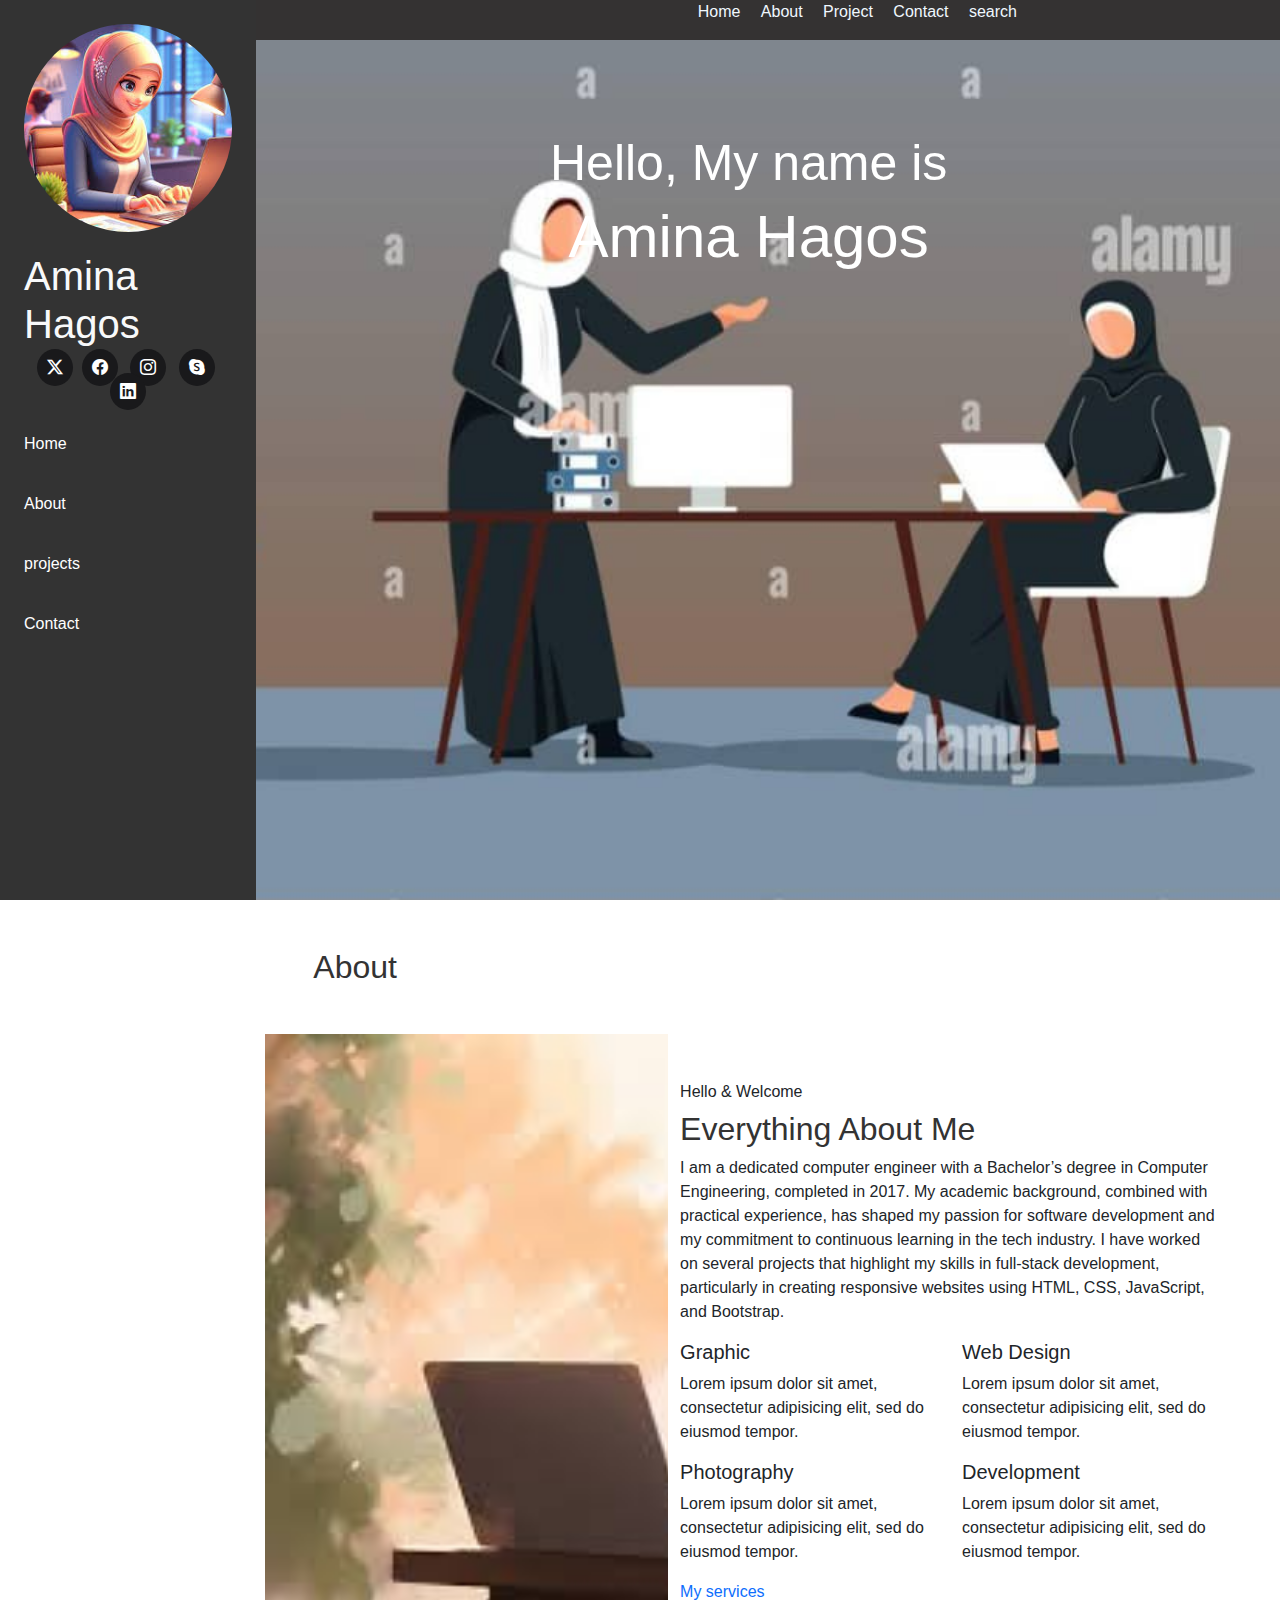
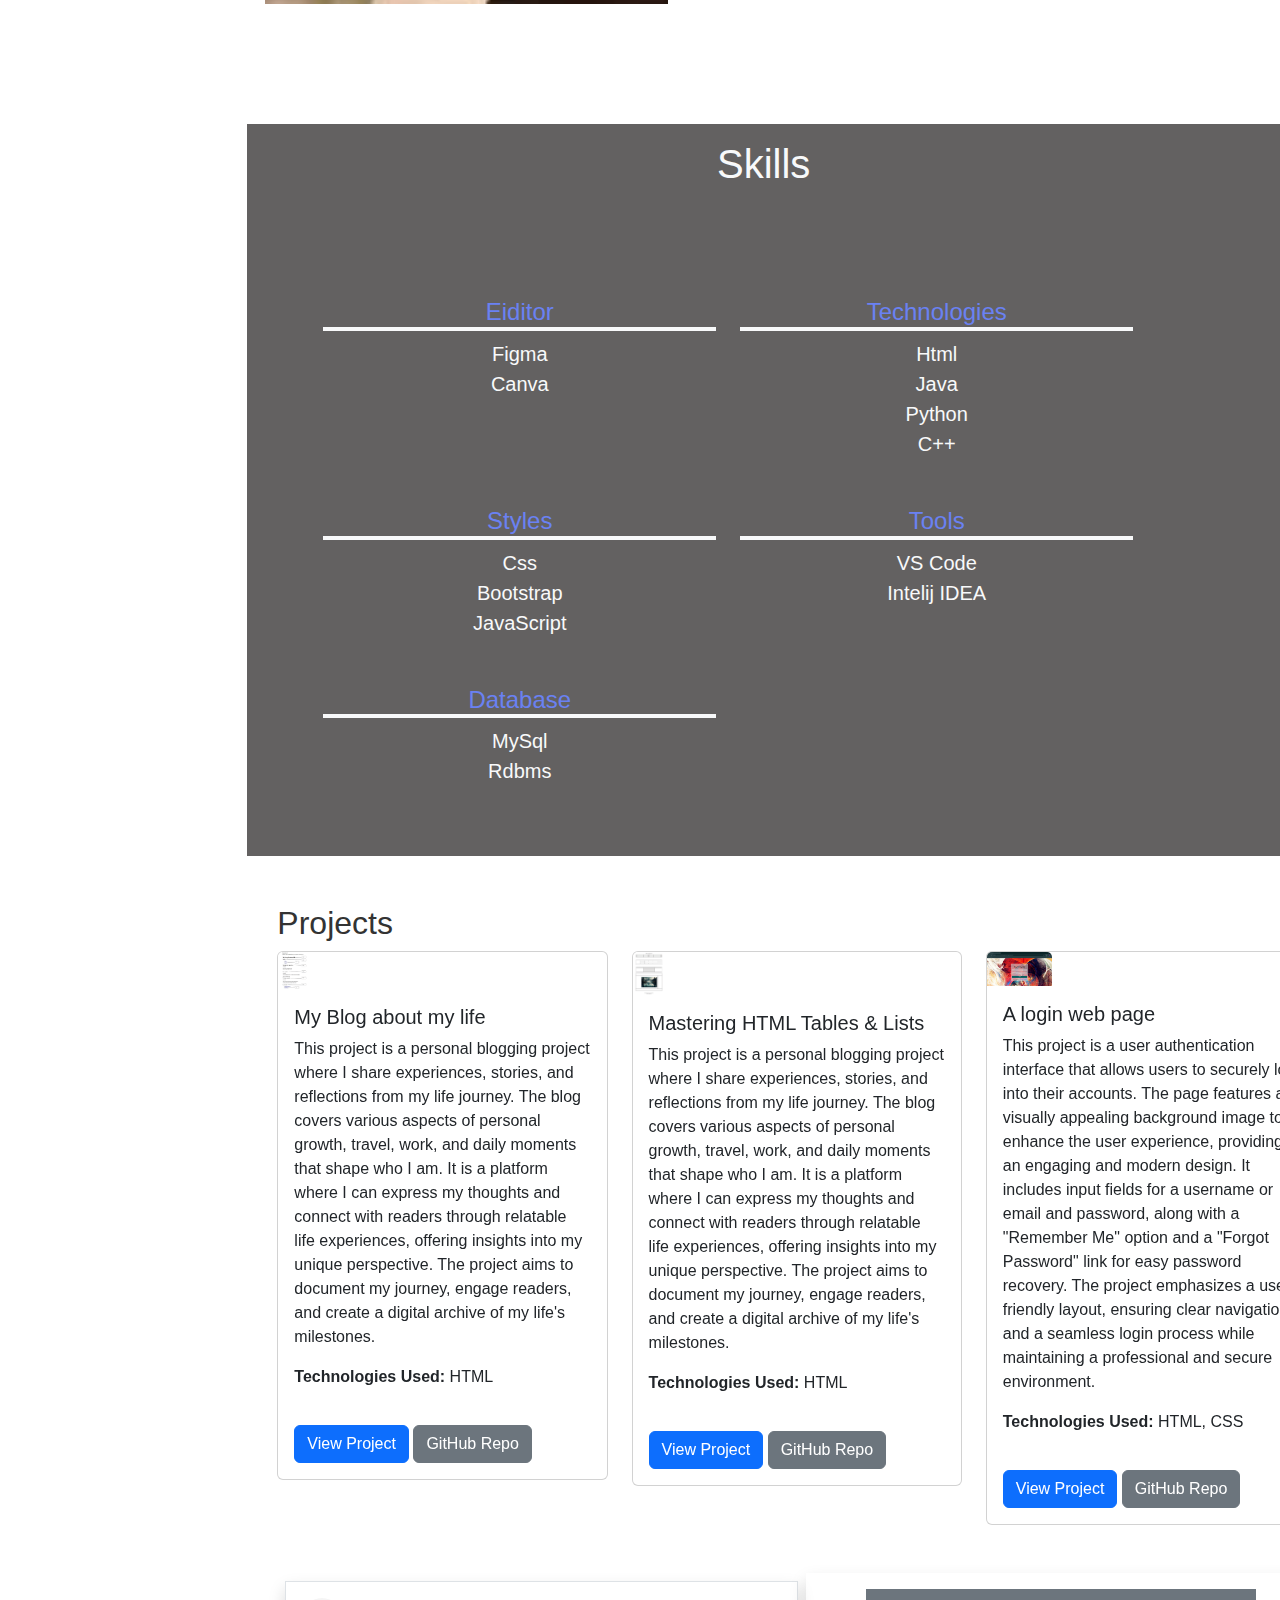
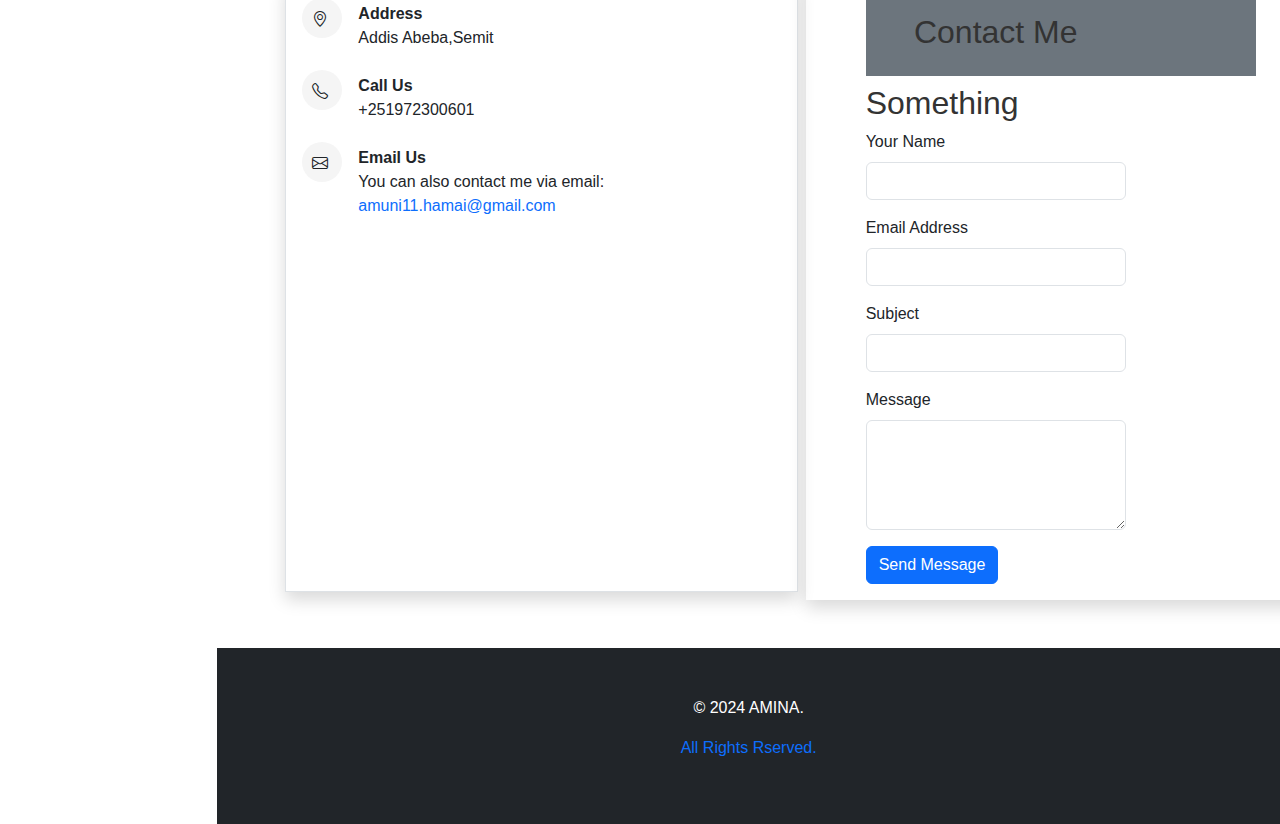
<file: New folder/Index.html>
<!doctype html>
<html lang="en">

<head>
    <meta charset="utf-8">
    <meta name="viewport" content="width=device-width, initial-scale=1">
    <title>Bootstrap demo</title>
    <link href="https://cdn.jsdelivr.net/npm/bootstrap@5.3.3/dist/css/bootstrap.min.css" rel="stylesheet"
        integrity="sha384-QWTKZyjpPEjISv5WaRU9OFeRpok6YctnYmDr5pNlyT2bRjXh0JMhjY6hW+ALEwIH" crossorigin="anonymous">
    <link rel="stylesheet" href="https://cdnjs.cloudflare.com/ajax/libs/font-awesome/6.6.0/css/all.min.css">
    <link rel="stylesheet" href="https://cdn.jsdelivr.net/npm/bootstrap-icons/font/bootstrap-icons.css">

    <link rel="stylesheet" href="style.css">
    <style>




    </style>
</head>

<body class="">
    <div class="row">
        <div class="col-2 header-test">

            <header id="header" class="header dark-background d-flex flex-column  p-4" style="height: 100vh;">
                <i class="header-toggle d-xl-none bi bi-list"></i>


                <div class="profile-img">
                    <img src="profile1.jpeg" alt="" class="img-fluid rounded-circle  ">
                </div>

                <a href="#" class="logo d-flex align-items-center justify-content-center">
                    <!-- Uncomment the line below if you also wish to use an image logo -->
                    <!-- <img src="assets/img/logo.png" alt=""> -->
                    <h1 class="sitename text-light">Amina Hagos</h1>
                </a>
                <div class="social-links text-center">
                    <a href="#" class="twitter "><i class="bi bi-twitter-x "></i></a>
                    <a href="#" class="facebook p-1"><i class="bi bi-facebook "></i></a>
                    <a href="#" class="instagram p-1"><i class="bi bi-instagram "></i></a>
                    <a href="#" class="google-plus p-1"><i class="bi bi-skype "></i></a>
                    <a href="#" class="linkedin p-1"><i class="bi bi-linkedin"></i></a>
                </div>



                <nav id="navmenu" class="navmenu">
                    <div>
                        <ul class="navbar-nav ms-auto">
                            <li class="nav-item">
                                <a class="nav-link " href="#home">Home</a>
                            </li>
                            <li class="nav-item">
                                <a class="nav-link" href="#about">About</a>
                            </li>
                            <li class="nav-item">
                                <a class="nav-link" href="#projects">projects</a>
                            </li>
                            <li class="nav-item">
                                <a class="nav-link" href="#Contact">Contact</a>
                            </li>
                        </ul>
                    </div>
                </nav>

            </header>

        </div>
        <div class="quarter  container-fliud col-10">
            <div class="bg container-fliud" id="home">
                <div class="  myside  " id="myside">
                    <a href="#home.html" class=" navb p-2"> Home </a>
                    <a href="#about" class=" navb p-2"> About</a>
                    <a href="#projects" class=" navb p-2"> Project</a>
                    <a href="#Contact" class=" navb p-2"> Contact</a>
                    <a href="#home" class=" navb p-2"> search </a>

                </div>
                <div id="home" class="container-fluid text-center ">



                    <section id="home" class="home-banner-01 bg-no-repeat bg-cover bg-fixed home-bg ">

                        <div id="particles-box"><canvas class="particles-js-canvas-el"
                                style="width: 100%; height: 100%;" width="2000"></canvas></div>
                        
                            <div class="my-5">
                                <div>
                                    <div class="home-text fs-1">
                                        <h1 class=" font text-white" style="font-size: 50px;">Hello, My name is</h1>
                                        <h2 class="font  text-white"  style="font-size: 60px;">Amina Hagos</h2>

                                        </h2>
                                    </div>
                                </div>
                            </div>
                    </section>


                    </di>
                </div>

                <br><br><br><br>


            </div>

            <div>
                <section id="about" class="section gray-bg bg-white mx-5">
                    <div class="m-5">
                        <h2>About</h2>
                    </div>
                    <div class="container">
                        <div class=" row mt-5">
                            <div class="col-md-12 col-lg-5 about-img bg-no-repeat bg-cover "
                                style="  background-image: url(profile2.jpeg); background-repeat: no-repeat;  background-size:cover; ">
                                <div>

                                </div>
                            </div>
                            <div class="col-md-12 col-lg-7 mt-5">
                                <div class="about-box">
                                    <div class="about-me">
                                        <h6>Hello & Welcome</h6>
                                        <h2>Everything <span class="theme-color">About Me</span></h2>
                                        <p>I am a dedicated computer engineer with a Bachelor’s degree in Computer
                                            Engineering,
                                            completed in 2017. My academic background, combined with practical
                                            experience, has
                                            shaped my passion for software development and my commitment to continuous
                                            learning
                                            in the tech industry. I have worked on several projects that highlight my
                                            skills in
                                            full-stack development, particularly in creating responsive websites using
                                            HTML,
                                            CSS, JavaScript, and Bootstrap.


                                        </p>
                                        <div class="row">
                                            <div class="col-md-6">
                                                <div class="feature-box">

                                                    <div class="feature-content">
                                                        <h5>Graphic</h5>
                                                        <p>Lorem ipsum dolor sit amet, consectetur adipisicing elit, sed
                                                            do
                                                            eiusmod tempor.</p>
                                                    </div>
                                                </div>
                                            </div>
                                            <div class="col-md-6">
                                                <div class="feature-box">

                                                    <div class="feature-content">
                                                        <h5>Web Design</h5>
                                                        <p>Lorem ipsum dolor sit amet, consectetur adipisicing elit, sed
                                                            do
                                                            eiusmod tempor.</p>
                                                    </div>
                                                </div>
                                            </div>
                                            <div class="col-md-6">
                                                <div class="feature-box">

                                                    <div class="feature-content">
                                                        <h5>Photography</h5>
                                                        <p>Lorem ipsum dolor sit amet, consectetur adipisicing elit, sed
                                                            do
                                                            eiusmod tempor.</p>
                                                    </div>
                                                </div>
                                            </div>
                                            <div class="col-md-6">
                                                <div class="feature-box">

                                                    <div class="feature-content">
                                                        <h5>Development</h5>
                                                        <p>Lorem ipsum dolor sit amet, consectetur adipisicing elit, sed
                                                            do
                                                            eiusmod tempor.</p>
                                                    </div>
                                                </div>
                                            </div>
                                        </div>
                                        <div class="btn-bar">
                                            <a href="#projects" class="m-btn m-btn-theme">My services</a>
                                        </div>
                                    </div>
                                </div>
                            </div> 
                        </div> 
                </section>
            </div>
            <br><br><br><br><br>
            <div class=" skills container-fliud   p-3 text-light">
                <section id="skills">

                    <h1 class="text-light d-flex justify-content-center align-items-center text-center fs-1">Skills</h1>
                    <div class="row  p-3" id="Skills">
                        <div class="col-md-12 col-lg-10 mt-5 mx-5">





                            <div class="row ">
                                <div class="col-md-6 py-4">


                                    <div>
                                        <h4 class=" ">Eiditor</h4>
                                        <div class="">Figma</div>
                                        <div class="">Canva</div>
                                    </div>
                                </div>

                                <div class="col-md-6 py-4">


                                    <div>
                                        <h4>Technologies</h4>
                                        <div>Html</div>
                                        <div>Java</div>
                                        <div>Python</div>
                                        <div>C++</div>
                                    </div>

                                </div>
                                <div class="col-md-6 py-4">


                                    <div>
                                        <h4>Styles</h4>
                                        <div>Css</div>
                                        <div>Bootstrap</div>
                                        <div>JavaScript</div>
                                    </div>

                                </div>
                                <div class="col-md-6 py-4">


                                    <div>
                                        <h4>Tools</h4>
                                        <div>VS Code</div>
                                        <div>Intelij IDEA</div>
                                    </div>

                                </div>
                                <div class="col-md-6 py-4">


                                    <div>
                                        <h4>Database</h4>
                                        <div>MySql</div>
                                        <div>Rdbms</div>
                                    </div>

                                </div>
                            </div>


                        </div>

                    </div>
                </section>
            </div>





            <div>
                <section class="container m-5" id="projects">
                    <h2>Projects</h2>

                    <div class="row">
                        <div class="col-md-4">
                            <div class="card">
                                <img src="Project-1.jpeg" class="card-img-top" w-25 h-25 alt="Project 1"
                                    style="width: 10%;">
                                <div class="card-body">
                                    <h5 class="card-title">My Blog about my life</h5>
                                    <p class="card-text">This project is a personal blogging project where I share
                                        experiences,
                                        stories, and reflections from my life journey. The blog covers various aspects
                                        of
                                        personal growth, travel, work, and daily moments that shape who I am. It is a
                                        platform
                                        where I can express my thoughts and connect with readers through relatable life
                                        experiences, offering insights into my unique perspective. The project aims to
                                        document
                                        my journey, engage readers, and create a digital archive of my life's
                                        milestones.</p>
                                    <p><strong>Technologies Used:</strong> HTML </p>
                                    <a href="https://github.com/amuni5323/Assignmentforhtmlgithub.io/blob/main/lab31.html "
                                        class="btn btn-primary">View Project</a>
                                    <a href="https://github.com/amuni5323/Assignmentforhtmlgithub.io"
                                        class="btn btn-secondary">GitHub Repo</a>
                                </div>
                            </div>
                        </div>
                        <div class="col-md-4">
                            <div class="card">
                                <img src="T1image.png" class="card-img-top" w-25 h-25 alt="Project 1"
                                    style="width: 10%;">
                                <div class="card-body">
                                    <h5 class="card-title">Mastering HTML Tables & Lists
                                    </h5>
                                    <p class="card-text">This project is a personal blogging project where I share
                                        experiences,
                                        stories, and reflections from my life journey. The blog covers various aspects
                                        of
                                        personal growth, travel, work, and daily moments that shape who I am. It is a
                                        platform
                                        where I can express my thoughts and connect with readers through relatable life
                                        experiences, offering insights into my unique perspective. The project aims to
                                        document
                                        my journey, engage readers, and create a digital archive of my life's
                                        milestones.</p>
                                    <p><strong>Technologies Used:</strong> HTML </p>
                                    <a href="https://amuni5323.github.io/Table1html/Table.html"
                                        class="btn btn-primary">View
                                        Project</a>
                                    <a href="https://github.com/amuni5323/Table1html/" class="btn btn-secondary">GitHub
                                        Repo</a>
                                </div>
                            </div>
                        </div>

                        <div class="col-md-4">
                            <div class="card">
                                <img src="login.png" class="card-img-top" alt="Project 2 " style="width: 20%;">
                                <div class="card-body">
                                    <h5 class="card-title">A login web page</h5>
                                    <p class="card-text">This project is a user authentication interface that allows
                                        users to
                                        securely log into their accounts. The page features a visually appealing
                                        background
                                        image to enhance the user experience, providing an engaging and modern design.
                                        It
                                        includes input fields for a username or email and password, along with a
                                        "Remember Me"
                                        option and a "Forgot Password" link for easy password recovery. The project
                                        emphasizes a
                                        user-friendly layout, ensuring clear navigation and a seamless login process
                                        while
                                        maintaining a professional and secure environment.</p>
                                    <p><strong>Technologies Used:</strong> HTML, CSS</p>
                                    <a href="https://amuni5323.github.io/Newflex/" class="btn btn-primary">View
                                        Project</a>
                                    <a href="https://github.com/amuni5323/Newflex/" class="btn btn-secondary">GitHub
                                        Repo</a>
                                </div>
                            </div>
                        </div>
                    </div>
                </section>
            </div>
            <div class=" contacts container m-5  ">
                <div class="  contact1    border border-1  shadow m-2">


                    <div class="  info-item d-flex" data-aos="fade-up" data-aos-delay="200">
                        <i class="  m-3 bi bi-geo-alt flex-shrink-0  "> </i>
                        <div class=" fw d-inline"> <span class=" fw-bold">Address</span> <span class="d-block ">Addis
                                Abeba,Semit</span></div>


                    </div>
                    <div class="  info-item d-flex" data-aos="fade-up" data-aos-delay="200">
                        <i class="  m-3 bi bi-telephone flex-shrink-0   "> </i>
                        <div class=" fw d-inline"> <span class="  fw-bold">Call Us</span> <span
                                class="d-block ">+251972300601</span></div>

                    </div>
                    <div class="  info-item d-flex" data-aos="fade-up" data-aos-delay="200">
                        <i class="  m-3 bi bi-envelope flex-shrink-0  "> </i>
                        <div class=" fw d-inline"> <span class="  fw-bold">Email Us</span> <span class="d-block ">You
                                can also contact me via email:</span> <a
                                href="mailto:amuni11.hamai@gmail. com">amuni11.hamai@gmail.com</a></div>
                    </div>
                    <iframe
                        src="https://www.google.com/maps/embed?pb=!1m14!1m8!1m3!1d48389.78314118045!2d-74.006138!3d40.710059!3m2!1i1024!2i768!4f13.1!3m3!1m2!1s0x89c25a22a3bda30d%3A0xb89d1fe6bc499443!2sDowntown%20Conference%20Center!5e0!3m2!1sen!2sus!4v1676961268712!5m2!1sen!2sus
                        "
                        frameborder="0" style="border:0; width: 100%; height: 270px;" allowfullscreen="" loading="lazy"
                        referrerpolicy="no-referrer-when-downgrade"></iframe>


                </div>
                <div class=" contact2   shadow ">
                    <section id="Contact" class="row  mx-5">
                        <div class="container my-3">
                            <div class="row">
                                <div class="col-12">
                                    <div class="section-title-01 bg-secondary">

                                        <h2 class="col-md-12 col-lg-8 text-center p-4">Contact Me</h2>

                                    </div>
                                </div>
                            </div>
                            <div class="row">
                                <div class="col-md-12 col-lg-4">

                                </div>
                            </div>
                            <div class="col-md-12 col-lg-8">
                                <div class></div>
                                <h2> Something</h2>
                                <form action="submit_form.php" method="post">
                                    <div class="mb-3">
                                        <label for="name" class="form-label">Your Name</label>
                                        <input type="text" class="form-control w-100vw" id="name" name="name">
                                    </div>
                                    <div class="mb-3">
                                        <label for="email" class="form-label">Email Address</label>
                                        <input type="email" class="form-control" id="email" name="email">
                                    </div>
                                    <div class="mb-3">
                                        <label for="subject" class="form-label">Subject</label>
                                        <input type="text" class="form-control" id="subject" name="subject">
                                    </div>
                                    <div class="mb-3">
                                        <label for="message" class="form-label">Message</label>
                                        <textarea class="form-control" id="message" name="message" rows="4"></textarea>
                                    </div>
                                    <button type="submit" class="btn btn-primary">Send Message</button>
                                </form>

                            </div>
                        </div>
                    </section>
                </div>
            </div>




            <footer class="  bg-dark text-center py-5">

                <p class="text-white">&copy; 2024 AMINA. </p>
                <a href="https://amuni5323.github.io/Responsive1-webpage/"><p>All Rights Rserved.</p></a>
            </footer>

        </div>
    </div>
</body>

</html>
</file>
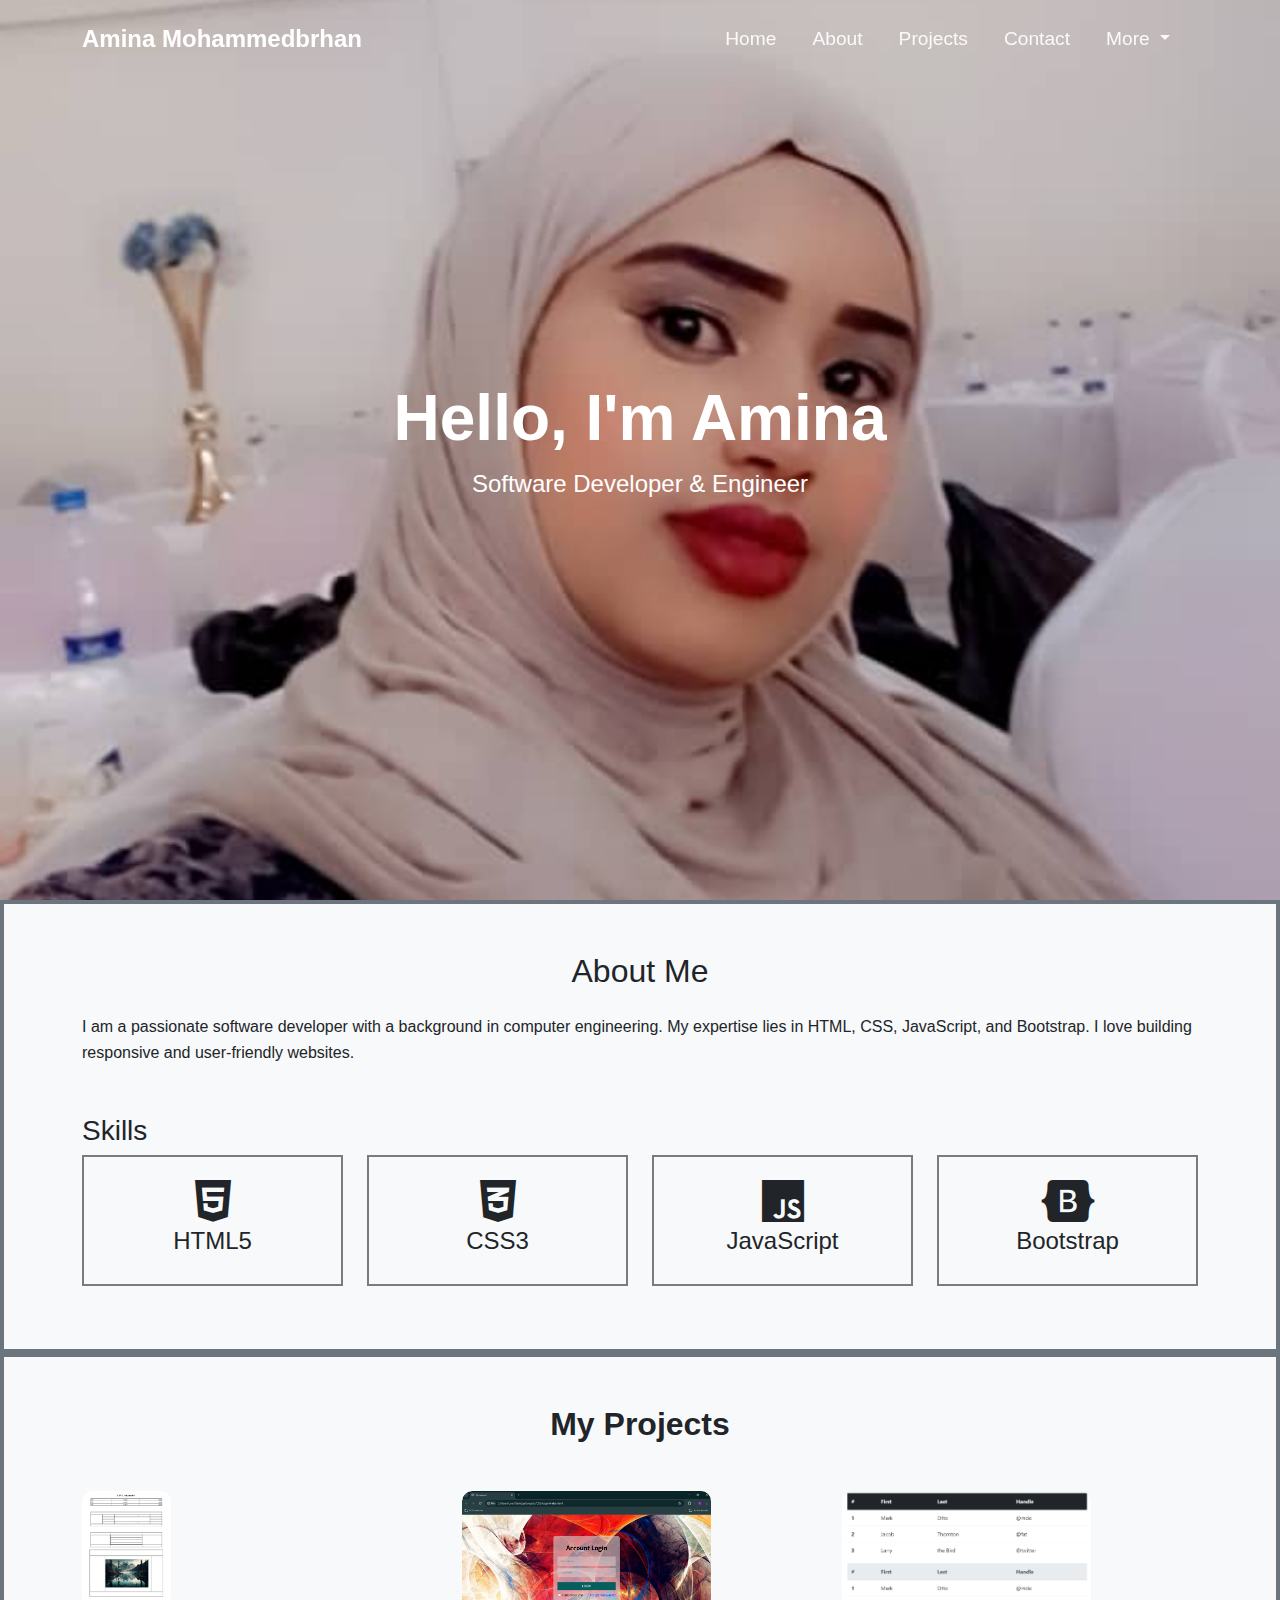
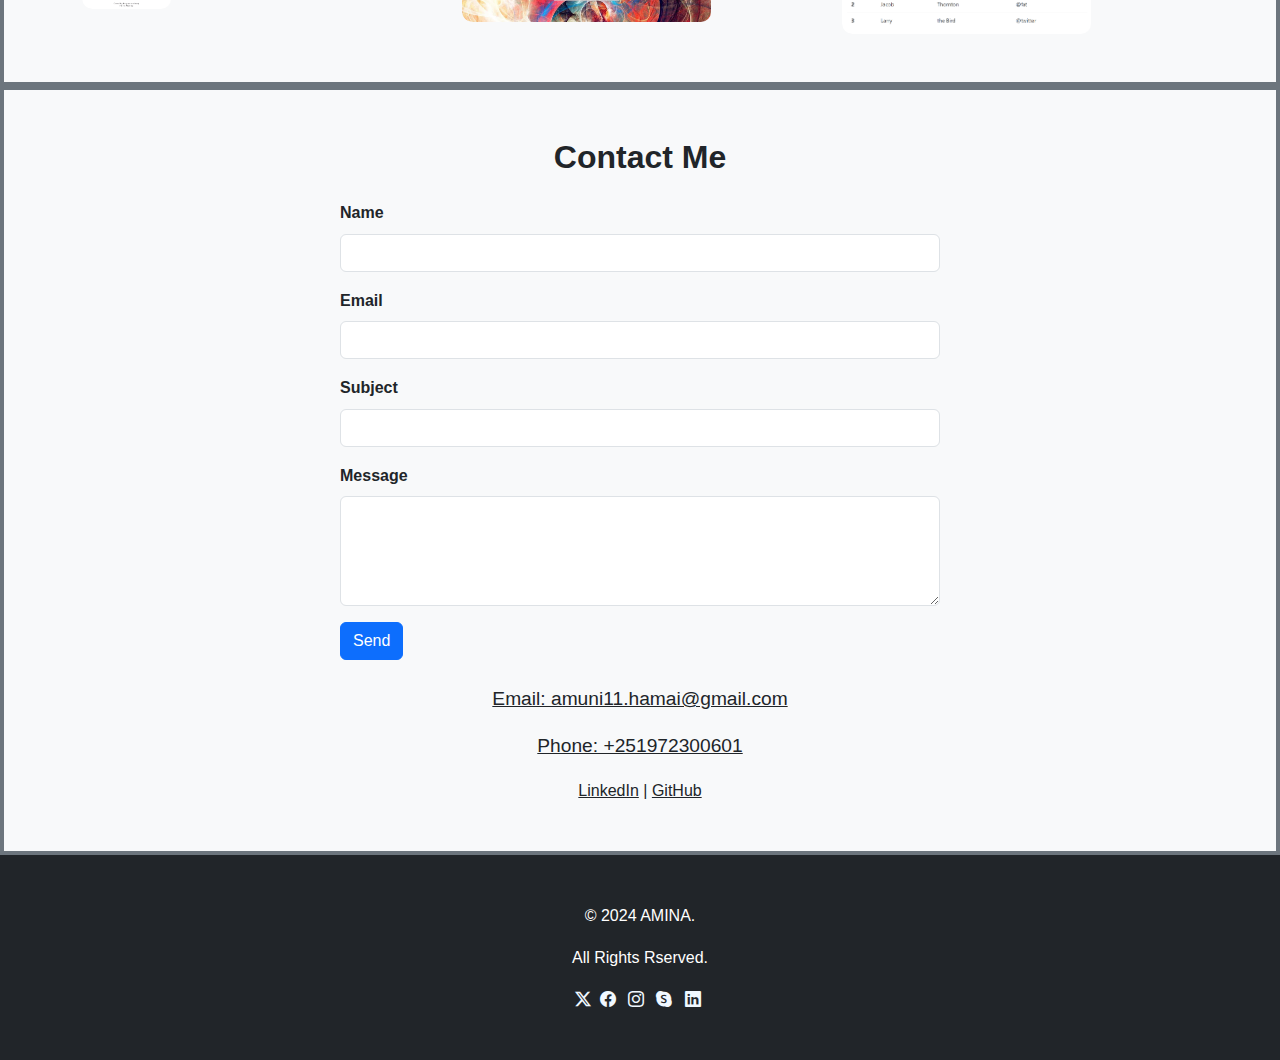
<file: sample Project/index.html>
<!doctype html>
<html lang="en">

<head>
    <meta charset="utf-8">
    <meta name="viewport" content="width=device-width, initial-scale=1">
    <title>Responsive Navbar</title>
    <link href="https://cdn.jsdelivr.net/npm/bootstrap@5.3.3/dist/css/bootstrap.min.css" rel="stylesheet"
        integrity="sha384-QWTKZyjpPEjISv5WaRU9OFeRpok6YctnYmDr5pNlyT2bRjXh0JMhjY6hW+ALEwIH" crossorigin="anonymous">
    <link rel="stylesheet" href="https://cdnjs.cloudflare.com/ajax/libs/font-awesome/6.6.0/css/all.min.css">
    <link rel="stylesheet" href="https://cdn.jsdelivr.net/npm/bootstrap-icons/font/bootstrap-icons.css">

    <link rel="stylesheet" href="style.css">
    </head>
<body>
<!-- xxxx -->
<nav class="navbar navbar-expand-lg fixed-top custom-navbar">
  <div class="container">
    <a class="navbar-brand" href="#">Amina Mohammedbrhan</a>
    <button class="navbar-toggler" type="button" data-bs-toggle="collapse" data-bs-target="#navbarNav" aria-controls="navbarNav" aria-expanded="false" aria-label="Toggle navigation">
      <span class="navbar-toggler-icon"></span>
    </button>
    <div class="collapse navbar-collapse justify-content-end" id="navbarNav">
      <ul class="navbar-nav">
        <li class="nav-item">
          <a class="nav-link" href="#home">Home</a>
        </li>
        <li class="nav-item">
          <a class="nav-link" href="#abouts">About</a>
        </li>
        <li class="nav-item">
          <a class="nav-link" href="#projects">Projects</a>
        </li>
        <li class="nav-item">
          <a class="nav-link" href="#contact">Contact</a>
        </li>
      
        <li class="nav-item dropdown">
          <a class="nav-link dropdown-toggle" href="#" id="moreMenu" role="button" data-bs-toggle="dropdown" >
            More
          </a>
          <ul class="dropdown-menu  " aria-labelledby="moreMenu">
            <li><a class="dropdown-item" href="#services">Services</a></li>
            <li><a class="dropdown-item" href="#About">Skills</a></li>
          </ul>
        </li>
      </ul>
    </div>
  </div>
</nav>

 


  <section id="home" class="vh-100 d-flex align-items-center text-center" style="background-image: url(image1..jpg); background-size: cover;">
    <div class="container">
      <h1 class="display-4">Hello, I'm Amina</h1>
      <p class="lead">Software Developer & Engineer</p>
      <!-- <img src="profle.jpg" alt="Amina" class="rounded-circle img-fluid " style="width: 100px; "> -->
    </div>
  </section>

  
  <section id="abouts" class="py-5 bg-light border border-secondary border-4">
    <div class="container">
      <h2 class="text-center mb-4">About Me</h2>
      <p>I am a passionate software developer with a background in computer engineering. My expertise lies in HTML, CSS, JavaScript, and Bootstrap. I love building responsive and user-friendly websites.</p>
      <h3 class="mt-5">Skills</h3>
      <div class="row">
        <div class="col-md-3">
          <div class="skill-box text-center">
            <i class="fab fa-html5 fa-3x"></i>
            <h4>HTML5</h4>
          </div>
        </div>
        <div class="col-md-3">
          <div class="skill-box text-center">
            <i class="fab fa-css3-alt fa-3x"></i>
            <h4>CSS3</h4>
          </div>
        </div>
        <div class="col-md-3">
          <div class="skill-box text-center">
            <i class="fab fa-js fa-3x"></i>
            <h4>JavaScript</h4>
          </div>
        </div>
        <div class="col-md-3">
          <div class="skill-box text-center">
            <i class="fab fa-bootstrap fa-3x"></i>
            <h4>Bootstrap</h4>
          </div>
        </div>
      </div>
    </div>
  </section>

 
<section id="projects" class="py-5 bg-light border border-secondary border-4">
  <div class="container">
    <h2 class="text-center mb-5">My Projects</h2>
    <div class="row g-4">
      <!-- Project 1 -->
      <div class="col-md-4">
        <div class="project-card position-relative">
          <img src="T1image.png" alt="Project 1" class="img-fluid w-25">
          <div class="project-overlay d-flex align-items-center justify-content-center">
            <div class="text-center">
              <h5 class="text-white">Table </h5>
              <p class="text-white-50">HTML </p>
              <a href=" https://github.com/amuni5323/Assignmentforhtmlgithub.io" class="btn btn-primary btn-sm">View Project</a>
            </div>
          </div>
        </div>
      </div>
      
      <div class="col-md-4">
        <div class="project-card position-relative">
          <img src="login.png" alt="Project 2" class="img-fluid">
          <div class="project-overlay d-flex align-items-center justify-content-center">
            <div class="text-center">
              <h5 class="text-white">Login</h5>
              <p class="text-white-50">HTML, CSS</p>
              <a href="https://github.com/amuni5323/Table1html/" class="btn btn-primary btn-sm">View Project</a>
            </div>
          </div>
        </div>
      </div>
      <!-- Project 3 -->
      <div class="col-md-4">
        <div class="project-card position-relative">
          <img src="bootstrap.png" alt="Project 3" class=" login img-fluid ">
          <div class="project-overlay d-flex align-items-center justify-content-center">
            <div class="text-center">
              <h5 class="text-white">Login Page</h5>
              <p class="text-white-50">HTML, CSS, Bootstrap</p>
              <a href="https://github.com/amuni5323/Newflex/" class="btn btn-primary btn-sm">View Project</a>
            </div>
          </div>
        </div>
      </div>
    </div>
  </div>
</section>

  


  <section id="contact" class="py-5 bg-light border border-secondary border-4">
    <div class="container">
      <h2 class="text-center mb-4">Contact Me</h2>
      <form action="your-form-handler" method="POST">
        <div class="mb-3">
          <label for="name" class="form-label">Name</label>
          <input type="text" class="form-control" id="name" name="name" required>
        </div>
        <div class="mb-3">
          <label for="email" class="form-label">Email</label>
          <input type="email" class="form-control" id="email" name="email" required>
        </div>
        <div class="mb-3">
          <label for="subject" class="form-label">Subject</label>
          <input type="text" class="form-control" id="subject" name="subject" required>
        </div>
        <div class="mb-3">
          <label for="message" class="form-label">Message</label>
          <textarea class="form-control" id="message" name="message" rows="4" required></textarea>
        </div>
        <button type="submit" class="btn btn-primary">Send</button>
      </form>
      <div class=" mt-4 text-center">
       <a href="mailto:amuni11.hamai@gmail.com" class=" links text-dark"> <p class="links">Email: amuni11.hamai@gmail.com</p></a>
       <a href="https://wa.me/251972300601?text=Hello,%20I'm%20interested%20in%20your%20services 
" class="text-dark"> <p class="links">Phone: +251972300601</p></a>
      <div class="linked-page">
          <a href="https://www.linkedin.com/in/amina-hagos
  " class=" text-dark">LinkedIn</a> |
          <a href="https://github.com/dashboard" class="text-dark">GitHub</a>
      </div>
      </div>
    </div>
  </section>

  <footer class="  bg-dark text-center py-5">

    <p class="text-white">&copy; 2024 AMINA. </p>
    <p class="text-white">All Rights Rserved.</p>
    <div class="social-links text-center">
      <a href="#" class=" twitter   "><i class="bi bi-twitter-x "></i></a>
      <a href="#" class="facebook p-1"><i class="bi bi-facebook "></i></a>
      <a href="#" class="instagram p-1"><i class="bi bi-instagram "></i></a>
      <a href="#" class="google-plus p-1"><i class="bi bi-skype "></i></a>
      <a href="#" class="linkedin p-1"><i class="bi bi-linkedin "></i></a>
  </div>
</footer>

<script src="https://cdnjs.cloudflare.com/ajax/libs/bootstrap/5.3.0/js/bootstrap.bundle.min.js"></script>
 <script>
  // Change Navbar background color on scroll
  window.addEventListener('scroll', function() {
    const navbar = document.querySelector('.custom-navbar');
    if (window.scrollY > 50) {
      navbar.classList.add('scrolled');
    } else {
      navbar.classList.remove('scrolled');
    }
  });

  // Smooth Scroll for links
  const navLinks = document.querySelectorAll('.nav-link');
  navLinks.forEach(link => {
    link.addEventListener('click', function(e) {
      e.preventDefault();
      const target = document.querySelector(this.getAttribute('href'));
      window.scrollTo({
        top: target.offsetTop - 70, // Offset for fixed navbar
        behavior: 'smooth'
      });
    });
  });
 </script>
 
  


</body>
</html>
</file>
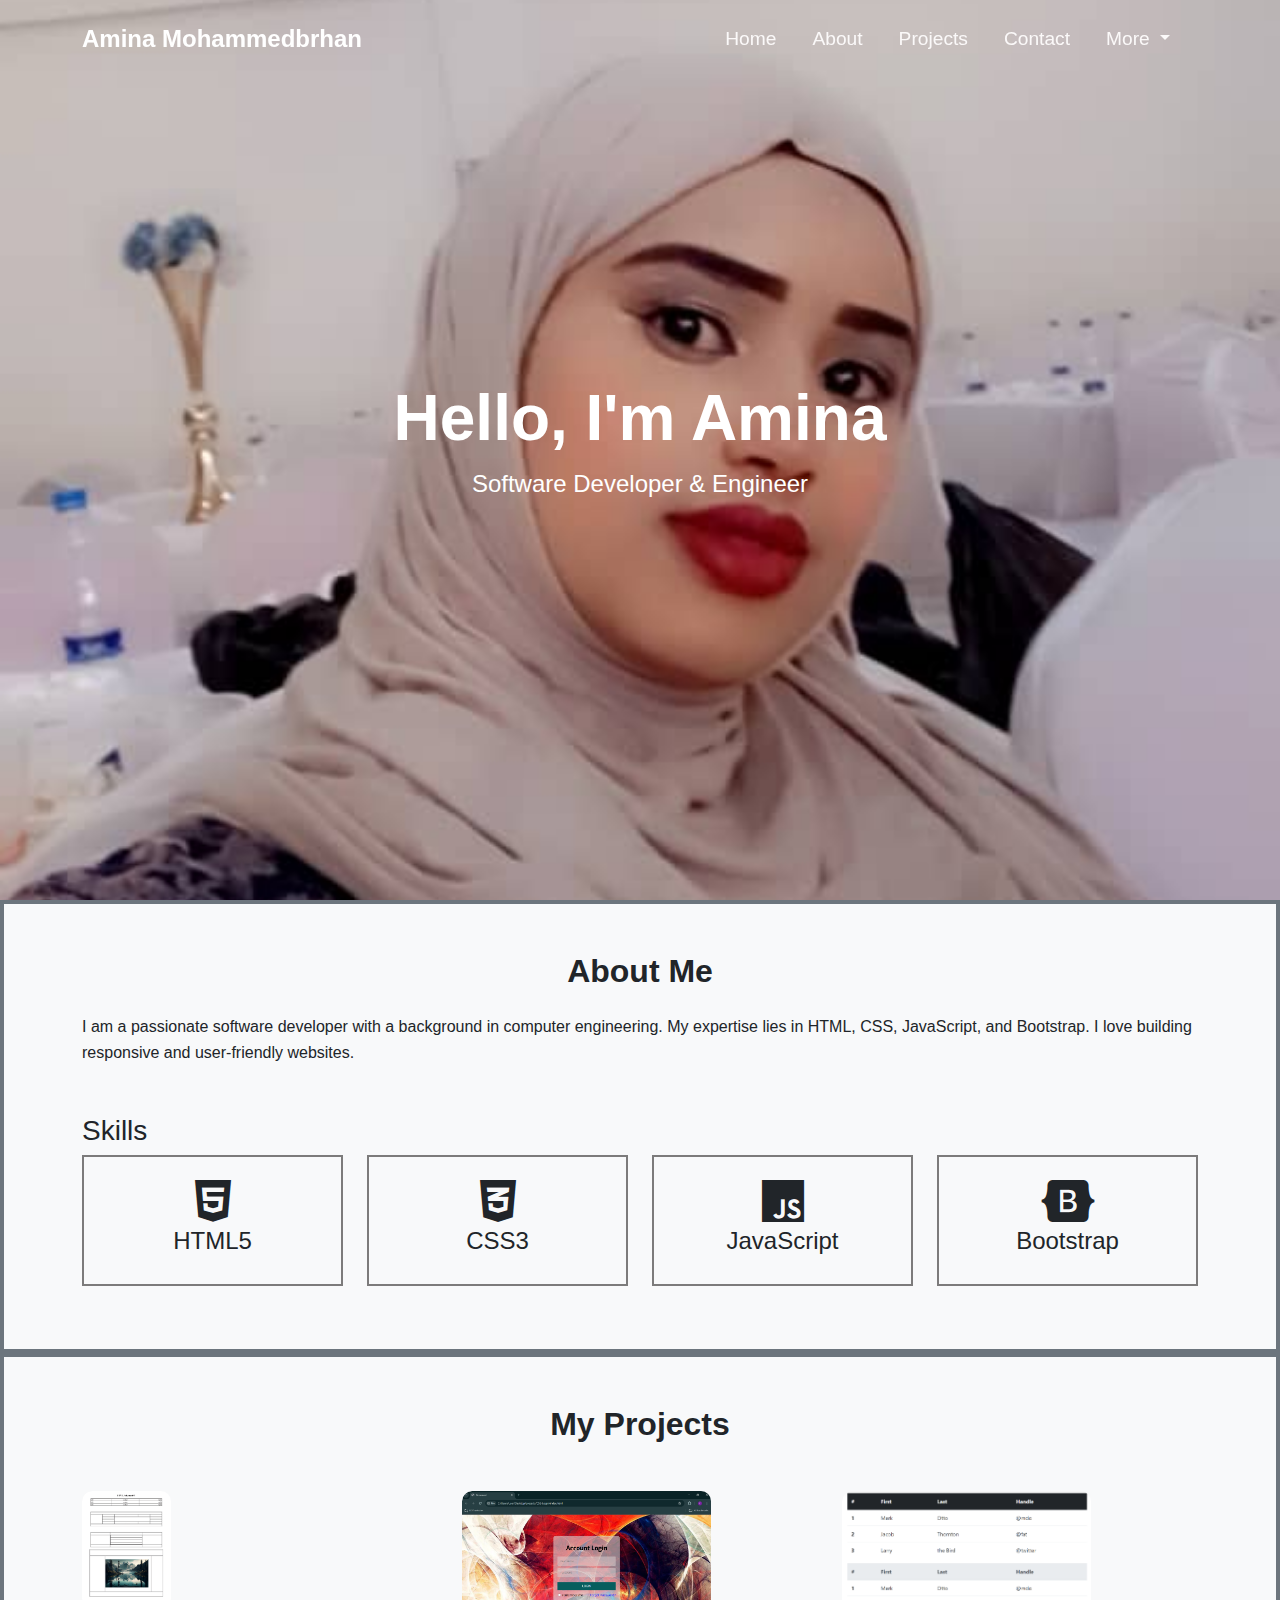
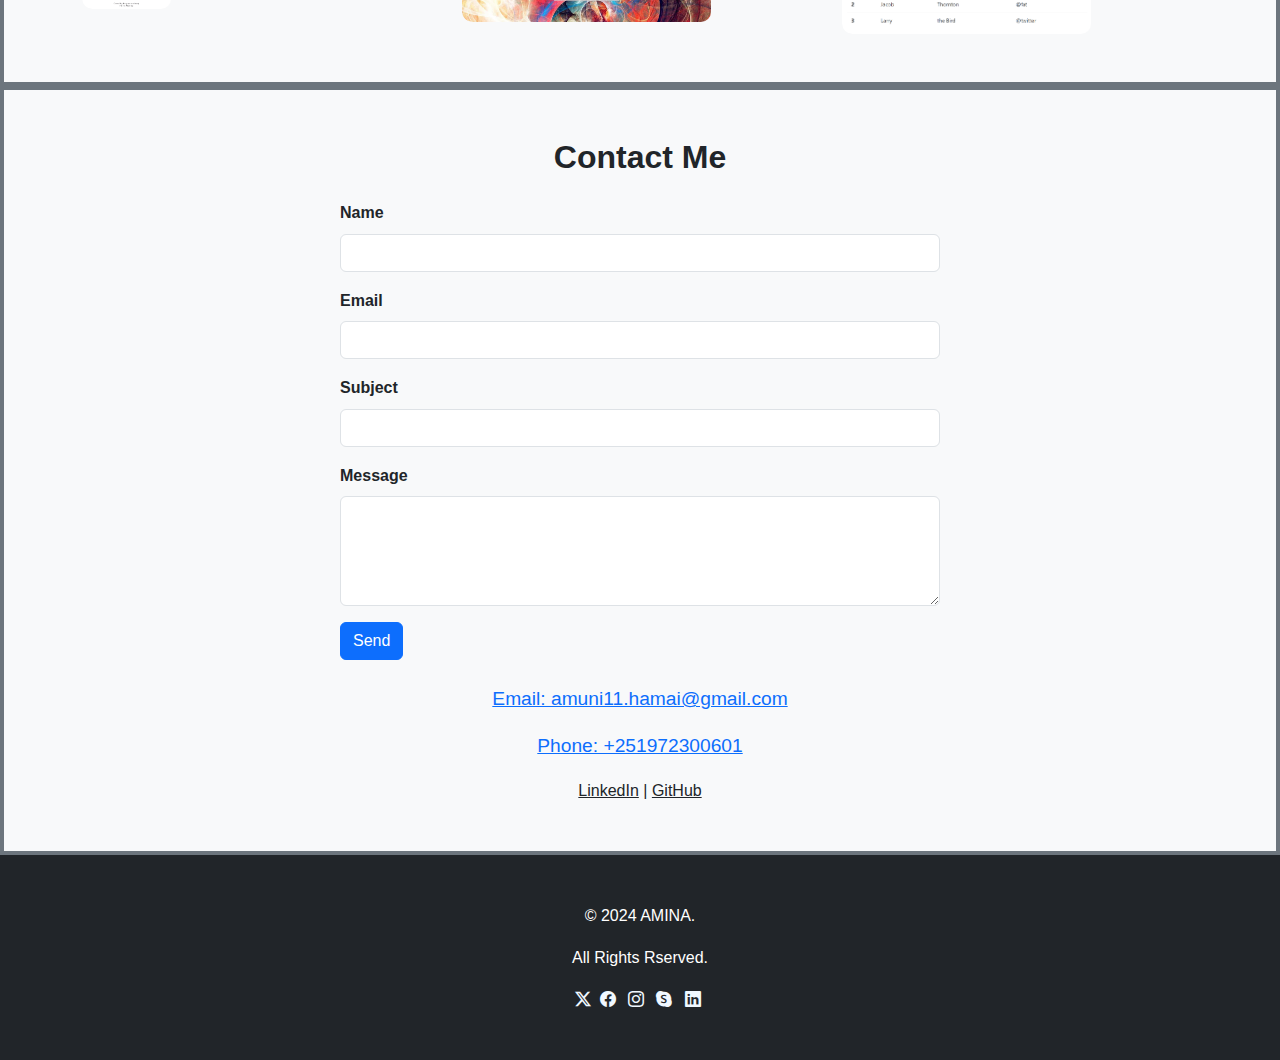
<file: sample Project/sample3.html>
<!doctype html>
<html lang="en">

<head>
    <meta charset="utf-8">
    <meta name="viewport" content="width=device-width, initial-scale=1">
    <title>Responsive Navbar</title>
    <link href="https://cdn.jsdelivr.net/npm/bootstrap@5.3.3/dist/css/bootstrap.min.css" rel="stylesheet"
        integrity="sha384-QWTKZyjpPEjISv5WaRU9OFeRpok6YctnYmDr5pNlyT2bRjXh0JMhjY6hW+ALEwIH" crossorigin="anonymous">
    <link rel="stylesheet" href="https://cdnjs.cloudflare.com/ajax/libs/font-awesome/6.6.0/css/all.min.css">
    <link rel="stylesheet" href="https://cdn.jsdelivr.net/npm/bootstrap-icons/font/bootstrap-icons.css">
    <link rel="stylesheet" href="style.css">
</head>

<body>
<!-- xxxx -->
<nav class="navbar navbar-expand-lg fixed-top custom-navbar">
  <div class="container">
    <a class="navbar-brand" href="#">Amina Mohammedbrhan</a>
    <button class="navbar-toggler" type="button" data-bs-toggle="collapse" data-bs-target="#navbarNav" aria-controls="navbarNav" aria-expanded="false" aria-label="Toggle navigation">
      <span class="navbar-toggler-icon"></span>
    </button>
    <div class="collapse navbar-collapse justify-content-end" id="navbarNav">
      <ul class="navbar-nav">
        <li class="nav-item">
          <a class="nav-link" href="#home">Home</a>
        </li>
        <li class="nav-item">
          <a class="nav-link" href="#about">About</a>
        </li>
        <li class="nav-item">
          <a class="nav-link" href="#projects">Projects</a>
        </li>
        <li class="nav-item">
          <a class="nav-link" href="#contact">Contact</a>
        </li>
        <li class="nav-item dropdown">
          <a class="nav-link dropdown-toggle" href="#" id="moreMenu" role="button" data-bs-toggle="dropdown">
            More
          </a>
          <ul class="dropdown-menu" aria-labelledby="moreMenu">
            <li><a class="dropdown-item" href="#services">Services</a></li>
            <li><a class="dropdown-item" href="#About">Skills</a></li>
          </ul>
        </li>
      </ul>
    </div>
  </div>
</nav>

<section id="home" class="vh-100 d-flex align-items-center text-center" style="background-image: url(image1..jpg); background-size: cover;">
  <div class="container">
    <h1 class="display-4">Hello, I'm Amina</h1>
    <p class="lead">Software Developer & Engineer</p>
  </div>
</section>

<section id="about" class="py-5 bg-light border border-secondary border-4">
  <div class="container">
    <h2 class="text-center mb-4">About Me</h2>
    <p>I am a passionate software developer with a background in computer engineering. My expertise lies in HTML, CSS, JavaScript, and Bootstrap. I love building responsive and user-friendly websites.</p>
    <h3 class="mt-5">Skills</h3>
    <div class="row">
      <div class="col-md-3">
        <div class="skill-box text-center">
          <i class="fab fa-html5 fa-3x"></i>
          <h4>HTML5</h4>
        </div>
      </div>
      <div class="col-md-3">
        <div class="skill-box text-center">
          <i class="fab fa-css3-alt fa-3x"></i>
          <h4>CSS3</h4>
        </div>
      </div>
      <div class="col-md-3">
        <div class="skill-box text-center">
          <i class="fab fa-js fa-3x"></i>
          <h4>JavaScript</h4>
        </div>
      </div>
      <div class="col-md-3">
        <div class="skill-box text-center">
          <i class="fab fa-bootstrap fa-3x"></i>
          <h4>Bootstrap</h4>
        </div>
      </div>
    </div>
  </div>
</section>

<section id="projects" class="py-5 bg-light border border-secondary border-4">
    <div class="container">
      <h2 class="text-center mb-5">My Projects</h2>
      <div class="row g-4">
        <!-- Project 1 -->
        <div class="col-md-4">
          <div class="project-card position-relative">
            <img src="T1image.png" alt="Project 1" class="img-fluid w-25">
            <div class="project-overlay d-flex align-items-center justify-content-center">
              <div class="text-center">
                <h5 class="text-white">Table </h5>
                <p class="text-white-50">HTML </p>
                <a href=" https://github.com/amuni5323/Assignmentforhtmlgithub.io" class="btn btn-primary btn-sm">View Project</a>
              </div>
            </div>
          </div>
        </div>
        
        <div class="col-md-4">
          <div class="project-card position-relative">
            <img src="login.png" alt="Project 2" class="img-fluid">
            <div class="project-overlay d-flex align-items-center justify-content-center">
              <div class="text-center">
                <h5 class="text-white">Login</h5>
                <p class="text-white-50">HTML, CSS</p>
                <a href="https://github.com/amuni5323/Table1html/" class="btn btn-primary btn-sm">View Project</a>
              </div>
            </div>
          </div>
        </div>
        <!-- Project 3 -->
        <div class="col-md-4">
          <div class="project-card position-relative">
            <img src="bootstrap.png" alt="Project 3" class=" login img-fluid ">
            <div class="project-overlay d-flex align-items-center justify-content-center">
              <div class="text-center">
                <h5 class="text-white">Login Page</h5>
                <p class="text-white-50">HTML, CSS, Bootstrap</p>
                <a href="https://github.com/amuni5323/Newflex/" class="btn btn-primary btn-sm">View Project</a>
              </div>
            </div>
          </div>
        </div>
      </div>
    </div>
  </section>


  <section id="contact" class="py-5 bg-light border border-secondary border-4">
    <div class="container">
      <h2 class="text-center mb-4">Contact Me</h2>
      <form action="your-form-handler" method="POST">
        <div class="mb-3">
          <label for="name" class="form-label">Name</label>
          <input type="text" class="form-control" id="name" name="name" required>
        </div>
        <div class="mb-3">
          <label for="email" class="form-label">Email</label>
          <input type="email" class="form-control" id="email" name="email" required>
        </div>
        <div class="mb-3">
          <label for="subject" class="form-label">Subject</label>
          <input type="text" class="form-control" id="subject" name="subject" required>
        </div>
        <div class="mb-3">
          <label for="message" class="form-label">Message</label>
          <textarea class="form-control" id="message" name="message" rows="4" required></textarea>
        </div>
        <button type="submit" class="btn btn-primary">Send</button>
      </form>
      <div class="mt-4 text-center">
       <a href="amuni11.hamai@gmail.com"> <p>Email: amuni11.hamai@gmail.com</p></a>
       <a href="https://wa.me/251972300601?text=Hello,%20I'm%20interested%20in%20your%20services
"> <p>Phone: +251972300601</p></a>
      <div class="linked-page">
          <a href="https://www.linkedin.com/in/amina-hagos
  " class="text-dark">LinkedIn</a> |
          <a href="https://github.com/dashboard" class="text-dark">GitHub</a>
      </div>
      </div>
    </div>
  </section>

  <footer class="  bg-dark text-center py-5">

    <p class="text-white">&copy; 2024 AMINA. </p>
    <p class="text-white">All Rights Rserved.</p>
    <div class="social-links text-center">
      <a href="#" class="twitter "><i class="bi bi-twitter-x "></i></a>
      <a href="#" class="facebook p-1"><i class="bi bi-facebook "></i></a>
      <a href="#" class="instagram p-1"><i class="bi bi-instagram "></i></a>
      <a href="#" class="google-plus p-1"><i class="bi bi-skype "></i></a>
      <a href="#" class="linkedin p-1"><i class="bi bi-linkedin"></i></a>
  </div>
</footer>
<script>
    // Change Navbar background color on scroll
    window.addEventListener('scroll', function() {
      const navbar = document.querySelector('.custom-navbar');
      if (window.scrollY > 50) {
        navbar.classList.add('scrolled');
      } else {
        navbar.classList.remove('scrolled');
      }
    });
  
    // Smooth Scroll for links
    const navLinks = document.querySelectorAll('.nav-link');
    navLinks.forEach(link => {
      link.addEventListener('click', function(e) {
        e.preventDefault();
        const target = document.querySelector(this.getAttribute('href'));
        window.scrollTo({
          top: target.offsetTop - 70, // Offset for fixed navbar
          behavior: 'smooth'
        });
      });
    });
   </script>
<script src="https://cdnjs.cloudflare.com/ajax/libs/bootstrap/5.3.0/js/bootstrap.bundle.min.js"></script>
</body>
</html>
</file>
<file: New folder/style.css>
/* Custom Styles */
body {
    font-family: 'Arial', sans-serif;
}
.bg{
    background-image: url(img-2.jpg);
    background-size:cover;
    background-repeat: no-repeat;
    width: 100%;
    height: 100vh;
    margin-top: auto;
}
#header{ 
    position:fixed;
    left: 0;
    right: 0;
    top: 0;
    height: 15%;
    background:color #fff;
    
    
}
.header{ position:fixed;
    color: #fff; ;
    background-color: rgb(23, 23, 27);
    top: 0;
    left: 0;
    bottom: 0;
    padding: 0 0;
    width:20%;
    
    transition: 0.3s;
    overflow-y: auto;
    z-index: 997;
    border-right: 1px solid color-mix(in srgb, color percentage, color percentage var(--default), transparent 90%);


} 
 .social-links i {
background-color: rgb(25, 25, 27);
color: white;
 }
a{ margin-top: 20px;
    text-decoration: none;
}
.navmenu a:hover{
 color: #58bbf5;
    
    
}.feature-box .icon{
    font-size: 30px;
    position: absolute;
    
    left: 0;
    width: 40px;
    height: 40px;
    text-align: center;
    border-radius: 5px;
    line-height: 50px;
    color: #090909;
    background-color: #f5f2f0;
}
.dark-background{
    background-color: #333;
    heading-color:#fff;
    surface-color:#fff;

}
#myside { position: fixed;
    background-color: #343232;
height: 40px;
    justify-content:space-between;
    width: 100%;
    align-items:center;
    text-align:center;
   
    transition: 0.6s;
    text-decoration: none;
   
    
    
}
#myside a{ 
    
    color: aliceblue;
    text-decoration: none;
}
#myside a:hover{ 
color: rgb(239, 231, 231);
}

   
   

.d-flex{
    display: flex !important;
}
.flex-column{
    flex-direction: column !important;
}
a img{ display: inline-block;
    justify-content: space-between;
   
    padding: 5px;
   width: 40px;
}
#Skills{  
    display: inline;
    text-align: center;
 
   
}
div #Skills {
    font-size: 20px;
}
#Skills h4{
    border-bottom:solid 4px #f8f9fa;
   }


    


 h1,h2, h3 {
    color: #333;
    
}




.navbar {
   
}

footer {
    background-color: #f8f9fa;
    padding: ;
}
h4{
    color: rgb(106, 129, 243);
}




.skills{ margin-left: 30px;
    background-color: #636161;
}
.fw {
    margin-top: 20px;
}


.bi{
    background-color: whitesmoke;
    border-radius: 50%;
    width: 40px;
    height: 40px;
    padding: 10px;
}
.bi:hover{ background-color: rgb(0, 115, 255);
    border-radius: 50%;
    
    width: 40px;
    height: 40px;
   padding: 10px;
}
.contacts{
    display: flex;
}
 .contact1{ 
    display:inline;
  flex: 6;
}
 .contact2{ 
    display:inline;
    
    flex: 6;
}



@media (max-width: 960px) { 
    #home{ 
        width: 100vw;
       }
    .font{ color: #d9d6d6;
        font-size: 30px;
    }
    .header-test{
        display: none!important;
    }
    .bi{
        background-color: whitesmoke;
        border-radius: 50%;
        width: 30px;
        height: 30px;
        padding: 2px;} 
   #about{
  width: 100%;
   }
   /* .header{
    position: relative;
   }   */
    
   
   
   
    h1 {
        font-size: 28px;
    }

    .navbar-brand {
        font-size:20px;
}
.contacts{
    /* display: flex; */
    flex-direction: column;
}
 .contact1{ 
    display:block;
  /* flex: 6; */
}
 .contact2{ 
    display:block;
    
    /* flex: 6; */
}
.bg{
    backdrop-size:cover;
    width: 100%;
}
.about-1{
    margin-top: 20px;
    
}

}
</file>
<file: sample Project/style.css>
/* General Styles */
body {
    font-family: 'Arial', sans-serif;
    line-height: 1.6;
  }
  /* Navbar Styles */
.custom-navbar {
    background-color: transparent;
    transition: background-color 0.4s ease;
    padding: 15px 0;
  }
  
  .custom-navbar .navbar-brand {
    font-size: 1.5rem;
    font-weight: bold;
    color: #fff;
    transition: color 0.4s ease;
  }
  
  .custom-navbar .nav-link {
    font-size: 1.1rem;
    margin-right: 20px;
    color: #fbf9f9;
    transition: color 0.4s ease;
  }
  
  .custom-navbar.scrolled {
    background-color: #75899e; 
  }
  
  .custom-navbar.scrolled .navbar-brand,
  .custom-navbar.scrolled .nav-link {
    color: #f8f2f2;
  }
  
  .custom-navbar .nav-link:hover, .custom-navbar .nav-link:focus {
    color: #4f5052; 
  }
  
  
  .navbar-nav .dropdown-menu {
    background-color: #343a40;
    border: none;
    border-radius: 0;
  }
  
  .navbar-nav .dropdown-menu .dropdown-item {
    color: #fff;
  }
  
  .navbar-nav .dropdown-menu .dropdown-item:hover {
    background-color: #132b3a;
    color: #fff;
  }
  
  
  .navbar-brand {
    font-size: 1.5rem;
  }
  
  .navbar-nav .nav-link {
    font-size: 1.2rem;
    margin-right: 20px;
  }
  
  /* Home Section */
  #home {
    color: white;
    background-position: center;
    background-size: cover;
  }
  
  #home h1 {
    font-size: 4rem;
    font-weight: bold;
  }
  
  #home p {
    font-size: 1.5rem;
  }
  
  /* About Section */
  #about h2, #projects h2, #contact h2 {
    font-weight: bold;
  }
  
  .skill-box {
    padding: 20px;
    border: 2px solid #7c7b7b;
    margin-bottom: 15px;
    transition: 0.3s;
  }
  
  .skill-box:hover {
    background-color: #747272;
  }
  .about .project .contact{
    background-color: #75899e;
  }
  
  /* Contact Form */
  form {
    max-width: 600px;
    margin: 0 auto;
  }
  
  form .form-label {
    font-weight: bold;
  }
  
  #contact p {
    font-size: 1.2rem;
  }
/* Projects Section */
.project-card {
    position: relative;
    overflow: hidden;
    border-radius: 10px;
    transition: transform 0.3s ease-in-out;
  }
  
  .project-card img {
    width: 70%;
    height: auto;
    display: block;
    border-radius: 10px;
  } .login{
    height: 75%;
  }
  
  .project-overlay {
    position: absolute;
    top: 0;
    left: 0;
    width: 100%;
    height: 100%;
    background-color: rgba(0, 0, 0, 0.75);
    opacity: 0;
    transition: opacity 0.3s ease;
  }
  
  .project-card:hover .project-overlay {
    opacity: 1;
  }
  
  .project-card:hover {
    transform: scale(1.05);
  }
  
  .project-overlay h5 {
    font-size: 1.25rem;
    margin-bottom: 10px;
  }
  
  .project-overlay p {
    font-size: 0.9rem;
    margin-bottom: 15px;
  }
  .linkedpage {
    position: relative;
    overflow: hidden;
    border-radius: 10px;
    transition: transform 0.3s ease-in-out;
  }
  .linkedpage:hover{
    color: rgb(179, 180, 182);
  }
  .links:hover{
    color: rgb(139, 141, 143);
  }
  .bi{
    color: aliceblue;
  }
  
    .bi:hover {
color: #717375;

    }
</file>
